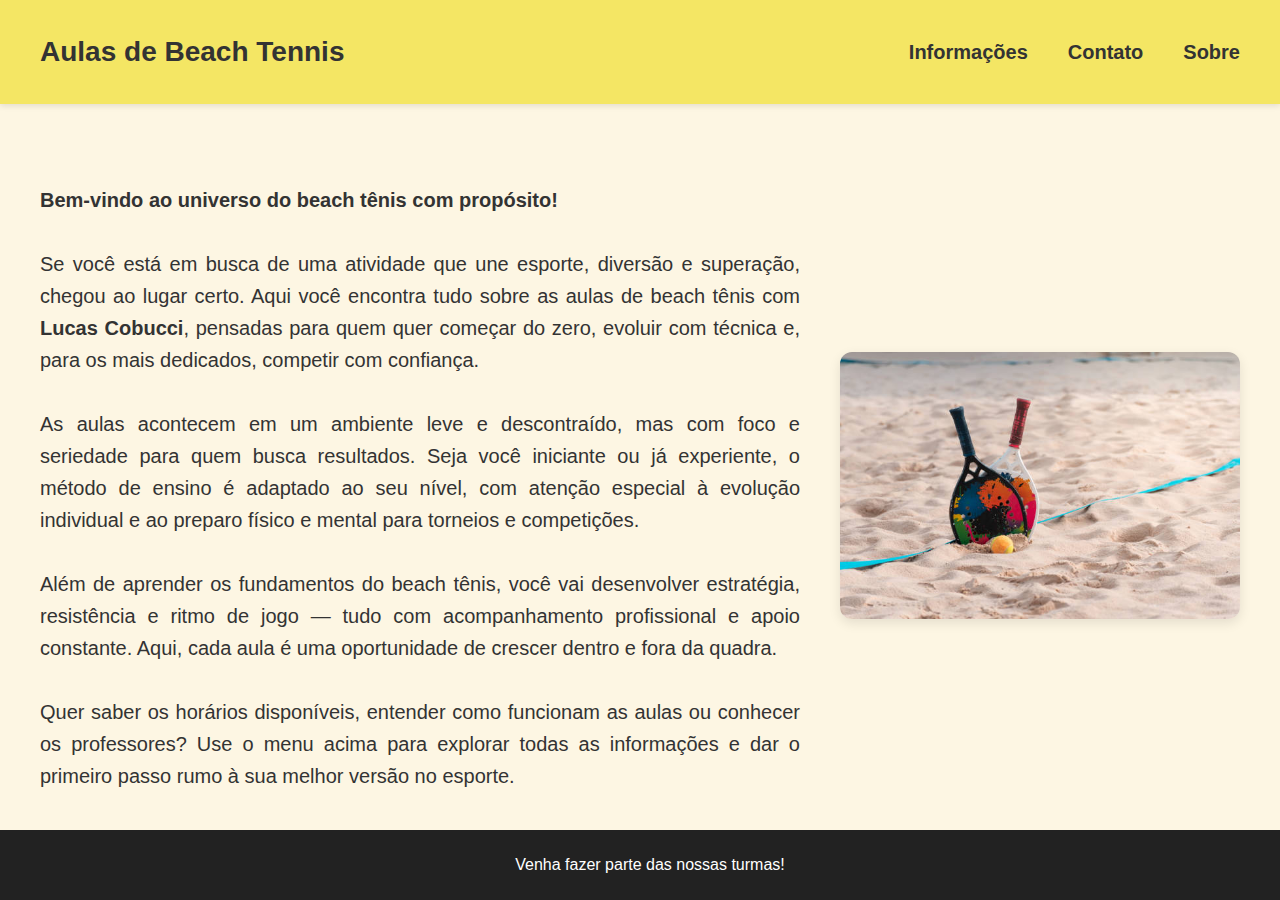
<file: index.html>
<!DOCTYPE html>
<html lang="pt-br">
<head>
  <meta charset="UTF-8">
  <meta name="viewport" content="width=device-width, initial-scale=1.0">
  <title>Site Beach Tennis</title>
  <link rel="stylesheet" href="style.css">
  <link rel="stylesheet" href="https://cdnjs.cloudflare.com/ajax/libs/font-awesome/6.4.0/css/all.min.css">
</head>
<body>

  <header>
    <h1>Aulas de Beach Tennis</h1>
    <nav>
      <a href="informacoes.html" target="_blank">Informações</a>
      <a href="contato.html" target="_blank">Contato</a>
      <a href="sobre.html" target="_blank">Sobre</a>
    </nav>
  </header>

  <main>
    <div class="textoini">
      <p> <strong>Bem-vindo ao universo do beach tênis com propósito!</strong><br><br>
        Se você está em busca de uma atividade que une esporte, diversão e superação, chegou ao lugar certo. Aqui você encontra tudo sobre as aulas de beach tênis com <strong>Lucas Cobucci</strong>, pensadas para quem quer começar do zero, evoluir com técnica e, para os mais dedicados, competir com confiança.<br><br>
         As aulas acontecem em um ambiente leve e descontraído, mas com foco e seriedade para quem busca resultados. Seja você iniciante ou já experiente, o método de ensino é adaptado ao seu nível, com atenção especial à evolução individual e ao preparo físico e mental para torneios e competições.<br><br>
         Além de aprender os fundamentos do beach tênis, você vai desenvolver estratégia, resistência e ritmo de jogo — tudo com acompanhamento profissional e apoio constante. Aqui, cada aula é uma oportunidade de crescer dentro e fora da quadra.<br><br>
         Quer saber os horários disponíveis, entender como funcionam as aulas ou conhecer os professores? Use o menu acima para explorar todas as informações e dar o primeiro passo rumo à sua melhor versão no esporte.
      </p>
    </div>

    <div class="raquete">
      <img src="beachtennis.jpg" alt="Beach Tennis">
    </div>
  </main>

  <footer>
    <p>Venha fazer parte das nossas turmas!</p>
  </footer>

</body>
</html>
</file>
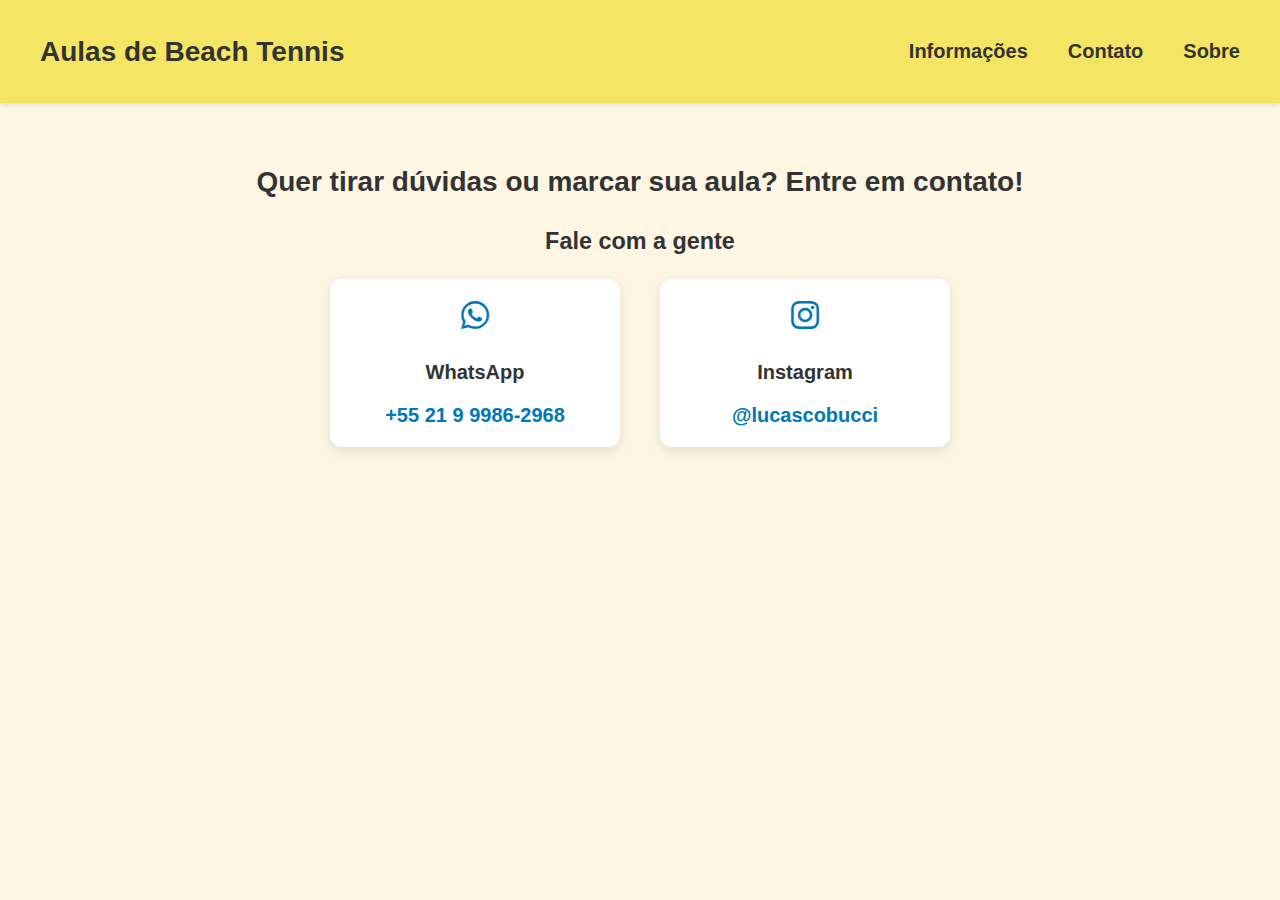
<file: contato.html>
<!DOCTYPE html>
<html lang="pt-br">
<head>
    <meta charset="UTF-8">
    <meta name="viewport" content="width=device-width, initial-scale=1.0">
    <title>Contato</title>
    <link rel="stylesheet" href="style_contato.css">
    <link rel="stylesheet" href="https://cdnjs.cloudflare.com/ajax/libs/font-awesome/6.4.0/css/all.min.css">
</head>
<body>
    <header>
        <h1>Aulas de Beach Tennis</h1>
        <nav>
            <p><a href="informacoes.html" target="_blank">Informações</a></p>
            <p><a href="contato.html" target="_blank">Contato</a></p>
            <p><a href="sobre.html" target="_blank">Sobre</a></p>
        </nav>
    </header>
    <section class="contato">
        <h2>Quer tirar dúvidas ou marcar sua aula? Entre em contato!</h2>
  <h3> Fale com a gente</h3>
  <div class="contato-cards">
    <div class="card">
      <i class="fab fa-whatsapp"></i>
      <p><strong>WhatsApp</strong></p>
      <a href="https://wa.me/5521999862968" target="_blank">+55 21 9 9986-2968</a>
    </div>
    <div class="card">
      <i class="fab fa-instagram"></i>
      <p><strong>Instagram</strong></p>
      <a href="https://instagram.com/lucascobucci" target="_blank">@lucascobucci</a>
    </div>
  </div>
</section>


</body>
</html>
</file>
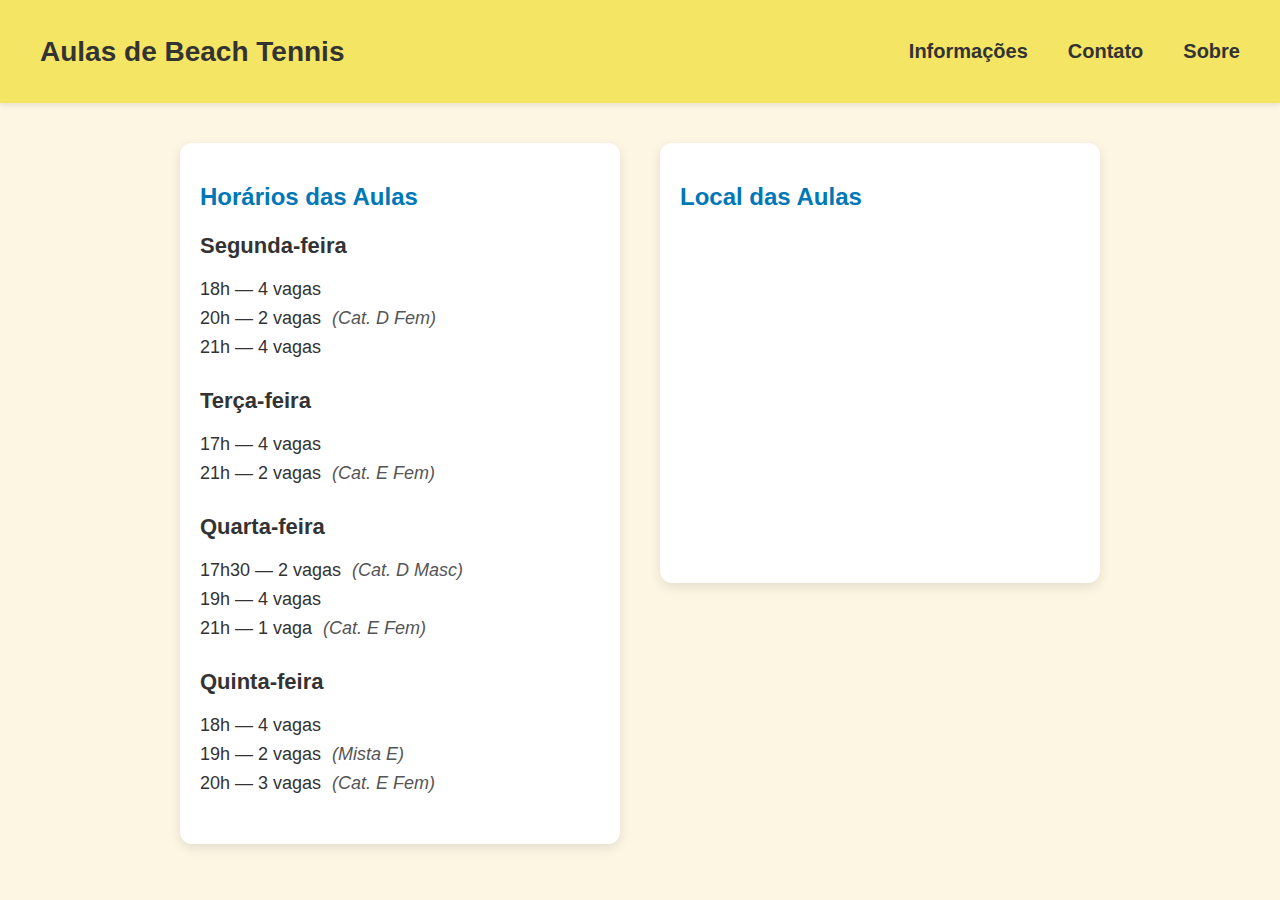
<file: informacoes.html>
<!DOCTYPE html>
<html lang="pt-br">
<head>
    <meta charset="UTF-8">
    <meta name="viewport" content="width=device-width, initial-scale=1.0">
    <title>Informações</title>
    <link rel="stylesheet" href="style_infor.css">
</head>
<body>
    <header>
        <h1>Aulas de Beach Tennis</h1>
        <nav>
            <p><a href="informacoes.html" target="_blank">Informações</a></p>
            <p><a href="contato.html" target="_blank">Contato</a></p>
            <p><a href="sobre.html" target="_blank">Sobre</a></p>
        </nav>
    </header>
    <section class="info-container">
  <div class="map-box">
    <h2> Local das Aulas</h2>
    <iframe
      src="https://www.google.com/maps/embed?pb=!1m18!1m12!1m3!1d535.6524569210516!2d-49.27359024365235!3d-25.42402273196518!2m3!1f0!2f0!3f0!3m2!1i1024!2i768!4f13.1!3m3!1m2!1s0x94dce5fde5e953f1%3A0xe180bd32e251ebe!2sVita%20Beach%20Sports!5e0!3m2!1spt-BR!2sbr!4v1761495006171!5m2!1spt-BR!2sbr"
      width="100%"
      height="300"
      style="border:0;"
      allowfullscreen=""
      loading="lazy"
      referrerpolicy="no-referrer-when-downgrade">
    </iframe>
  </div>

  <div class="horarios-box">
     <h2> Horários das Aulas</h2>
  <div class="dia">
    <h3>Segunda-feira</h3>
    <ul>
      <li>18h — 4 vagas</li>
      <li>20h — 2 vagas <span class="categoria">(Cat. D Fem)</span></li>
      <li>21h — 4 vagas</li>
    </ul>
  </div>
  <div class="dia">
    <h3>Terça-feira</h3>
    <ul>
      <li>17h — 4 vagas</li>
      <li>21h — 2 vagas <span class="categoria">(Cat. E Fem)</span></li>
    </ul>
  </div>
  <div class="dia">
    <h3>Quarta-feira</h3>
    <ul>
      <li>17h30 — 2 vagas <span class="categoria">(Cat. D Masc)</span></li>
      <li>19h — 4 vagas</li>
      <li>21h — 1 vaga <span class="categoria">(Cat. E Fem)</span></li>
    </ul>
  </div>
  <div class="dia">
    <h3>Quinta-feira</h3>
    <ul>
      <li>18h — 4 vagas</li>
      <li>19h — 2 vagas <span class="categoria">(Mista E)</span></li>
      <li>20h — 3 vagas <span class="categoria">(Cat. E Fem)</span></li>
    </ul>
  </div>

</section>

</body>
</html>
</file>
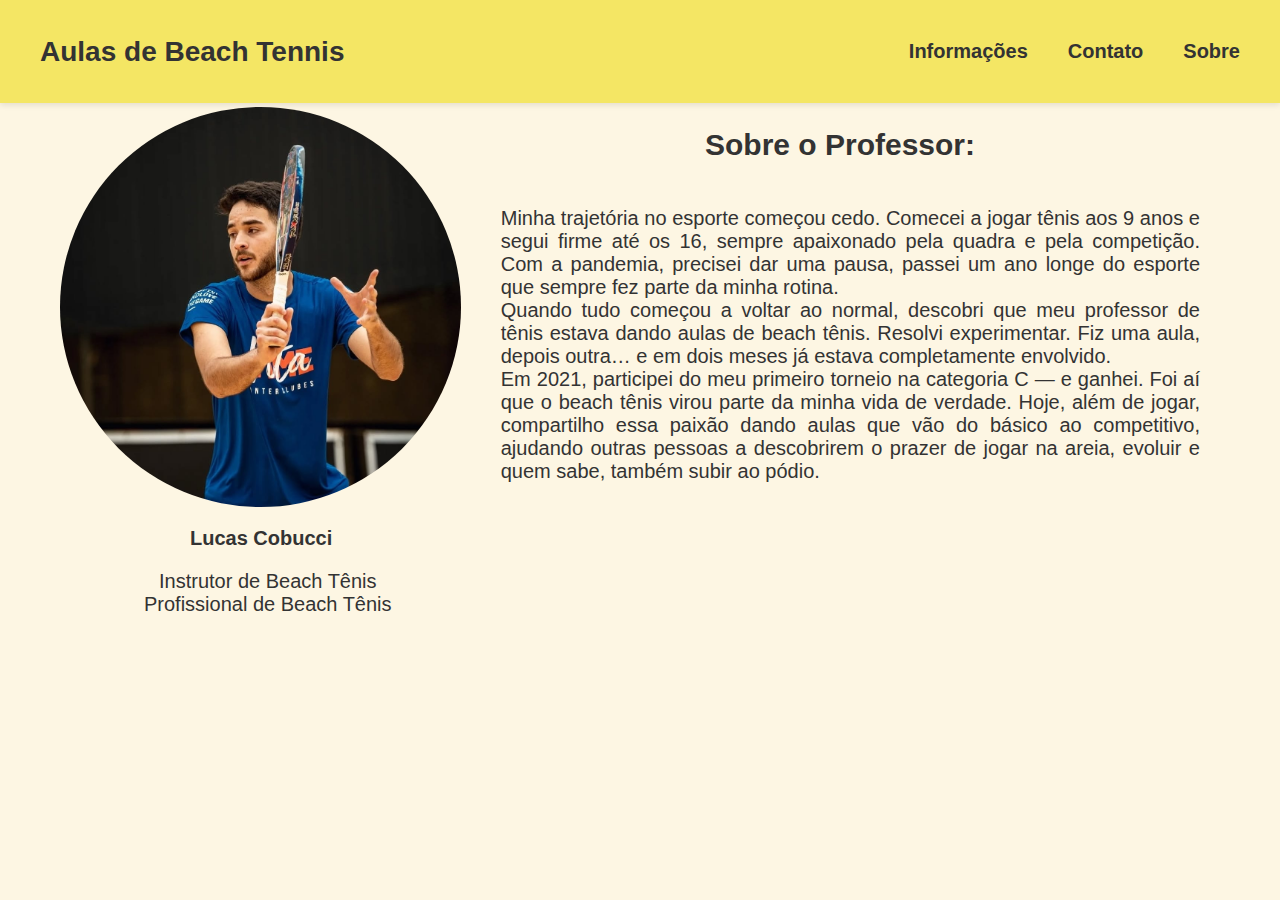
<file: sobre.html>
<!DOCTYPE html>
<html lang="pt-br">
<head>
    <meta charset="UTF-8">
    <meta name="viewport" content="width=device-width, initial-scale=1.0">
    <title>Sobre</title>
    <link rel="stylesheet" href="style_sobre.css">
</head>
<body>
    <header>
        <h1>Aulas de Beach Tennis</h1>
        <nav>
            <p><a href="informacoes.html" target="_blank">Informações</a></p>
            <p><a href="contato.html" target="_blank">Contato</a></p>
            <p><a href="sobre.html" target="_blank">Sobre</a></p>
        </nav>
    </header>
    <h2>Sobre o Professor:</h2>
    <main>
        <div class="caixa">
        <img src="imagem.jpeg" alt="Foto professor" >
        <p class="descrição"> Minha trajetória no esporte começou cedo.
Comecei a jogar tênis aos 9 anos e segui firme até os 16, sempre apaixonado pela quadra e pela competição. Com a pandemia, precisei dar uma pausa, passei um ano longe do esporte que sempre fez parte da minha rotina. <br>
Quando tudo começou a voltar ao normal, descobri que meu professor de tênis estava dando aulas de beach tênis. Resolvi experimentar. Fiz uma aula, depois outra… e em dois meses já estava completamente envolvido. <br> Em 2021, participei do meu primeiro torneio na categoria C — e ganhei. Foi aí que o beach tênis virou parte da minha vida de verdade.
Hoje, além de jogar, compartilho essa paixão dando aulas que vão do básico ao competitivo, ajudando outras pessoas a descobrirem o prazer de jogar na areia, evoluir e quem sabe, também subir ao pódio.
        </p>
        </div>
        <p class="nome">Lucas Cobucci</p>
        <p class="contexto">Instrutor de Beach Tênis <br> Profissional de Beach Tênis</p>
    </main>
</body>
</html>
</file>
<file: style.css>
html, body {
  height: 100%;
  margin: 0;
  padding: 0;
  font-size: 20px;
  font-family: 'Gill Sans', 'Gill Sans MT', Calibri, 'Trebuchet MS', sans-serif;
  background-color: #fdf6e3;
  color: #333;
}

header {
  display: flex;
  justify-content: space-between;
  align-items: center;
  background-color: #f4e664;
  padding: 1.8rem 2rem;
  box-shadow: 0 2px 6px rgba(0,0,0,0.1);
}

h1 {
  margin: 0;
  font-size: 28px;
}

nav {
  display: flex;
  gap: 2rem;
}

a {
  text-decoration: none;
  color: #333;
  font-weight: bold;
  
}

a:hover {
  color: #0077b6;
}

main {
  display: flex;
  flex-wrap: wrap;
  justify-content: space-between;
  padding: 3rem 2rem;
  gap: 2rem;
}

.textoini {
  flex: 1 1 500px;
  text-align: justify;
  line-height: 1.6;
}

.raquete {
  flex: 1 1 300px;
  max-width: 400px;
  margin: auto;
}

.raquete img {
  width: 100%;
  border-radius: 12px;
  box-shadow: 0 4px 12px rgba(0,0,0,0.1);
}

footer {
  background-color: #222;
  color: white;
  text-align: center;
  padding: 10px;
  position: fixed;
  bottom: 0;
  width: 100%;
  font-size: 16px;
}

i {
  margin-right: 8px;
  font-size: 22px;
  vertical-align: middle;
}
</file>
<file: style_contato.css>
html, body {
  height: 100%;
  margin: 0;
  padding: 0;
  font-size: 20px;
  font-family: 'Gill Sans', 'Gill Sans MT', Calibri, 'Trebuchet MS', sans-serif;
  background-color: #fdf6e3;
  color: #333;
}

header {
  display: flex;
  justify-content: space-between;
  align-items: center;
  background-color: #f4e664;
  padding: 1rem 2rem;
  box-shadow: 0 2px 6px rgba(0,0,0,0.1);
}

h1 {
  margin: 0;
  font-size: 28px;
}

nav {
  display: flex;
  gap: 2rem;
}

a {
  text-decoration: none;
  color: #333;
  font-weight: bold;
  transition: color 0.3s ease;
}

a:hover {
  color: #0077b6;
}
.contato {
      padding: 40px 20px;
      text-align: center;
    }

    .contato h2 {
      font-size: 28px;
      margin-bottom: 30px;
      color: #333;
    }

    .contato-cards {
      display: flex;
      justify-content: center;
      gap: 40px;
      flex-wrap: wrap;
    }

    .card {
      background: #ffffff;
      border-radius: 12px;
      padding: 20px;
      width: 250px;
      box-shadow: 0 4px 12px rgba(0,0,0,0.1);
      text-align: center;
      transition: transform 0.2s ease;
    }

    .card:hover {
      transform: scale(1.05);
    }

    .card i {
      font-size: 32px;
      margin-bottom: 10px;
      color: #0077b6;
    }

    .card a {
      color: #0077b6;
      text-decoration: none;
      font-weight: bold;
      display: block;
      margin-top: 8px;
    }

    .card a:hover {
      text-decoration: underline;
    }
</file>
<file: style_infor.css>
html, body {
  height: 100%;
  margin: 0;
  padding: 0;
  font-size: 20px;
  font-family: 'Gill Sans', 'Gill Sans MT', Calibri, 'Trebuchet MS', sans-serif;
  background-color: #fdf6e3;
  color: #333;
}

header {
  display: flex;
  justify-content: space-between;
  align-items: center;
  background-color: #f4e664;
  padding: 1rem 2rem;
  box-shadow: 0 2px 6px rgba(0,0,0,0.1);
}

h1 {
  margin: 0;
  font-size: 28px;
}

nav {
  display: flex;
  gap: 2rem;
}

a {
  text-decoration: none;
  color: #333;
  font-weight: bold;
}

a:hover {
  color: #0077b6;
}
.info-container {
  display: flex;
  flex-wrap: wrap;
  gap: 40px;
  padding: 40px 20px;
  justify-content: center;
  flex-direction: row-reverse;
}

.horarios-box {
  background-color: #ffffff;
  border-radius: 12px;
  box-shadow: 0 4px 12px rgba(0,0,0,0.1);
  padding: 20px;
  width: 400px;
}
.map-box{
  background-color: #ffffff;
  border-radius: 12px;
  box-shadow: 0 4px 12px rgba(0,0,0,0.1);
  padding: 20px;
  width: 400px;
  height: 400px
}

.map-box h2, .horarios-box h2 {
  font-size: 24px;
  margin-bottom: 16px;
  color: #0077b6;
}

.horarios-container {
  background-color: #ffffff;
  padding: 40px 20px;
  border-radius: 12px;
  box-shadow: 0 4px 12px rgba(0,0,0,0.1);
  max-width: 800px;
  margin: 40px auto;
  font-family: 'Gill Sans', sans-serif;
}

.horarios-container h2 {
  text-align: center;
  font-size: 28px;
  margin-bottom: 30px;
  color: #0077b6;
}

.dia {
  margin-bottom: 30px;
}

.dia h3 {
  font-size: 22px;
  margin-bottom: 10px;
  color: #333;
}

.dia ul {
  list-style: none;
  padding-left: 0;
}

.dia li {
  font-size: 18px;
  margin-bottom: 8px;
}

.categoria {
  font-style: italic;
  color: #555;
  margin-left: 6px;
}
</file>
<file: style_sobre.css>
html, body {
  height: 100%;
  margin: 0;
  padding: 0;
  font-size: 20px;
  font-family: 'Gill Sans', 'Gill Sans MT', Calibri, 'Trebuchet MS', sans-serif;
  background-color: #fdf6e3;
  color: #333;
}

header {
  display: flex;
  justify-content: space-between;
  align-items: center;
  background-color: #f4e664;
  padding: 1rem 2rem;
  box-shadow: 0 2px 6px rgba(0,0,0,0.1);
}

h1 {
  margin: 0;
  font-size: 28px;
}

nav {
  display: flex;
  gap: 2rem;
}

a {
  text-decoration: none;
  color: #333;
  font-weight: bold;

}

a:hover {
  color: #0077b6;
}
h2 {
    text-align: center;
    margin-left: 20rem;
}

img {
    display: block;
    margin-left: 2rem;
    margin-right: auto;
    margin-top: -4rem;
    border-radius: 50%;
    height: 400px;
}
.contexto {
    display: flex;
    margin-top: 1rem;
    margin-left: 7.2rem;
    margin-right: 20rem;
    text-align: center;
}
.nome{
        display: flex;
    margin-top: 1rem;
    margin-left: 9.5rem;
    margin-right: 20rem;
    text-align: center;
    font-weight: bold;
}
.caixa{
    display: flex;
    text-align: justify;
    margin-left: 1rem;
    margin-right: 2rem;
}
.descrição {
    margin-left: 2rem;
    margin-right: 2rem;
}
</file>
